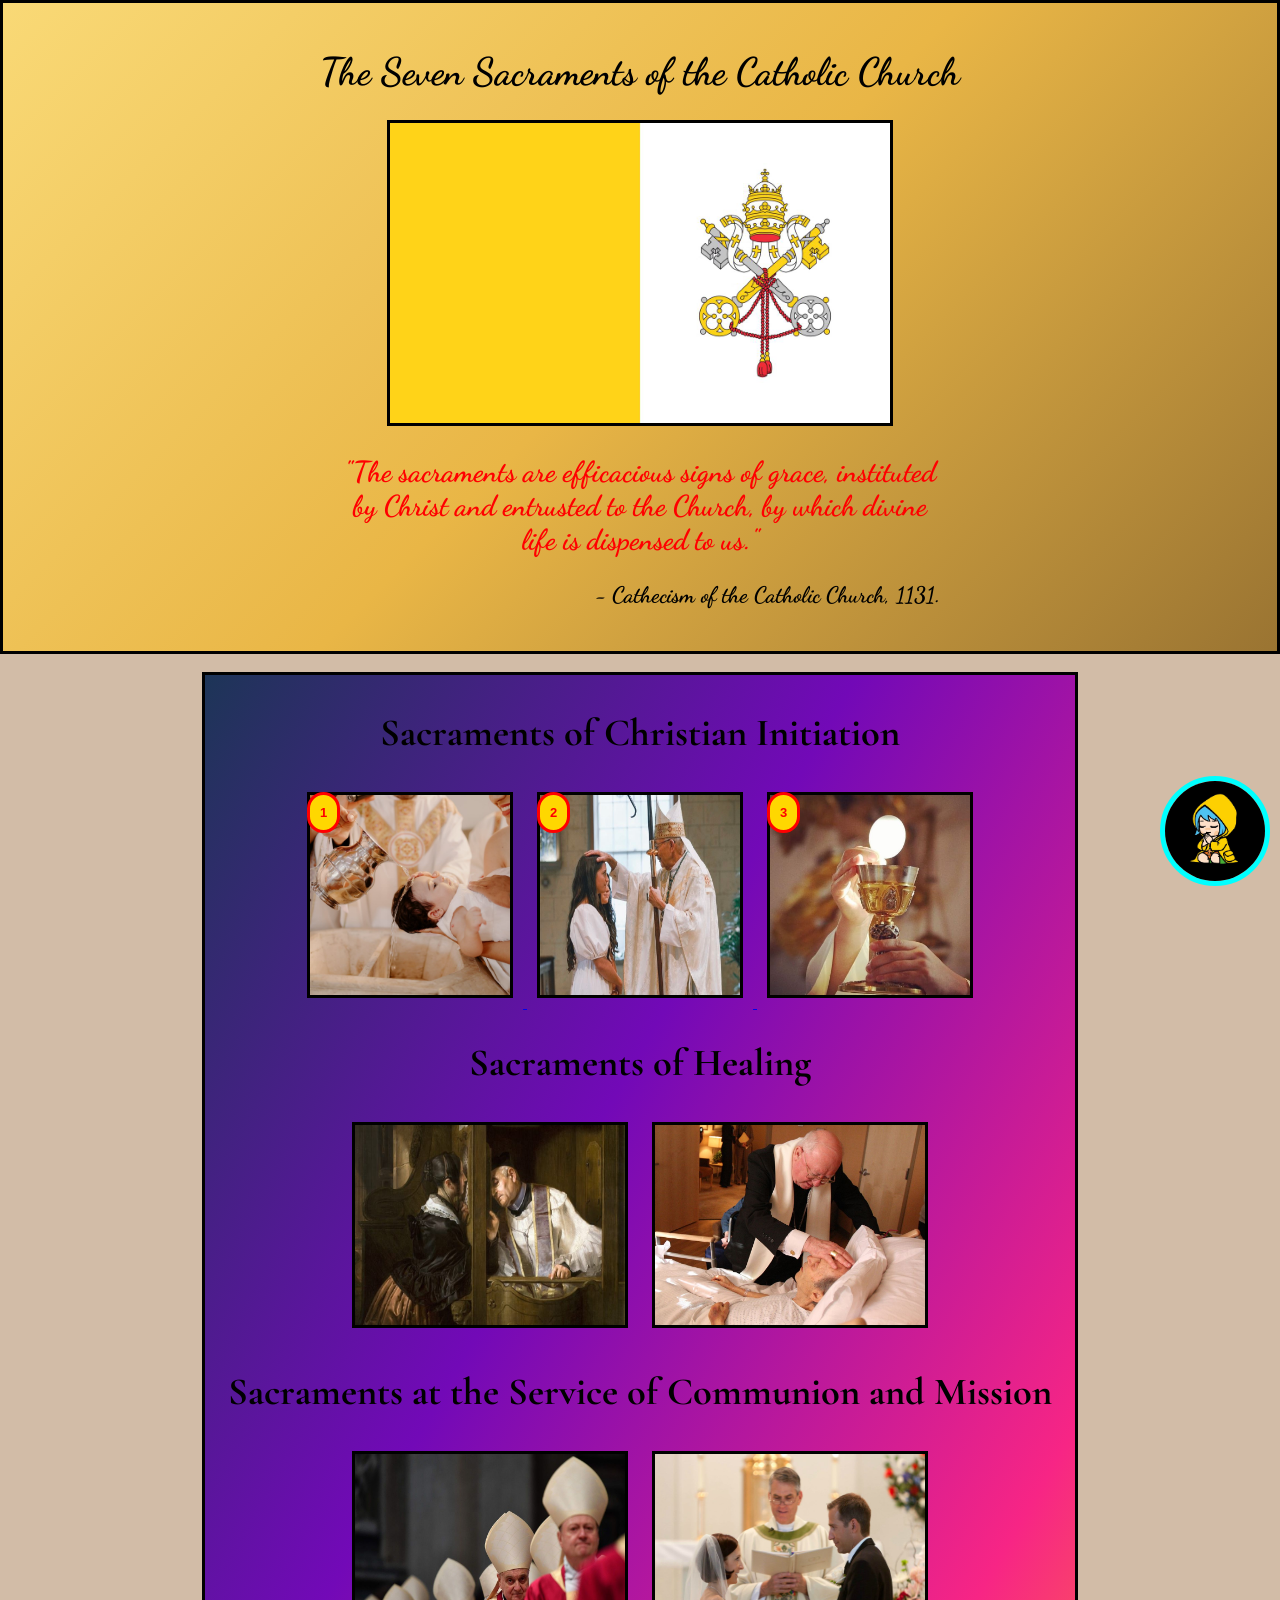
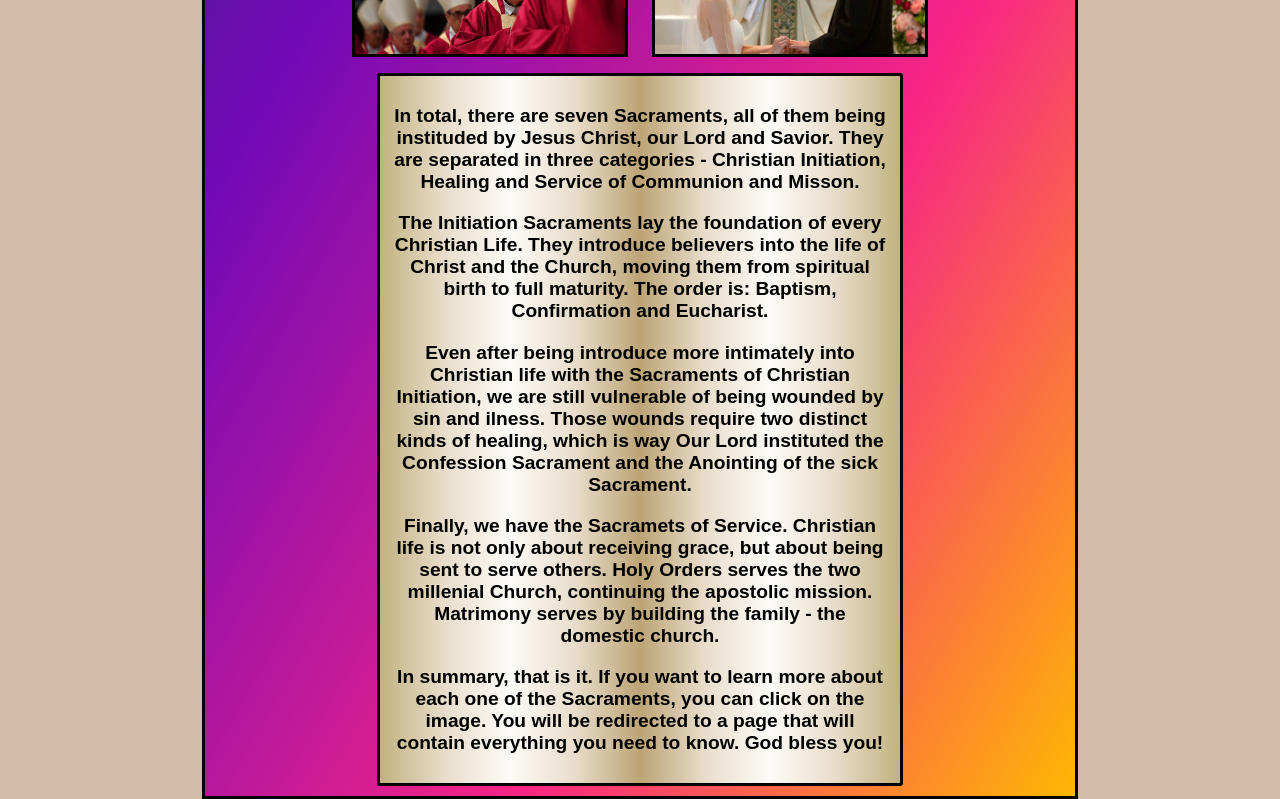
<file: index.html>
<!DOCTYPE html>

<html lang="en">

<head>
    
    <!--Title + Icon + CSS + Metatags-->

    <title>Catholic Sacraments</title>
    <link rel="icon" type="image/png" href="sacramentos-fotos/VaticanIcon.png">
    <link rel="stylesheet" href="catholic.css">
    <link href="https://fonts.googleapis.com/css2?family=Dancing+Script:wght@400..700&display=swap" rel="stylesheet">
    <link href="https://fonts.googleapis.com/css2?family=Cormorant+Garamond:ital,wght@0,300..700;1,300..700&display=swap" rel="stylesheet">
    
    <meta charset="UTF-8">
    <meta name="Author" content="Carlos Henryque">
    <meta name="Description" content="This website will address all the 7 Sacraments of Catholic Life.">
    <meta name="Keywords" content="Christ, Sacraments, Grace.">

</head>

<body style="margin: 0 auto; background-color: #d2bca7;">

    <!--Header of the page-->

    <div class="Header">

        <h1>The Seven Sacraments of the Catholic Church</h1>
        <img src="sacramentos-fotos/VaticanFlag.jpg">
        <br>

        <div class="Cathecism">
            <h2>"The sacraments are efficacious signs of grace, instituted by Christ and entrusted to the Church, by which divine life is dispensed to us."</h3>
            <h3>- Cathecism of the Catholic Church, 1131.  </h2>
        </div>
    </div>
    <br>

    <!--Sacraments of Christian Initiation-->

    <div class="SacramentsInit">
        <h1>Sacraments of Christian Initiation</h1>

        <!--Baptism-->
    
    <a href="sacramentos-separados/Baptism.html" target="_blank" title="Click here to learn about Baptism!" class="CardLink">
        <div class="Wrapper">
            <img src="sacramentos-fotos/Baptism.jpg" class="Baptism">
            <span class="Badge">1</span>
        </div>
    </a>

        <!--Confirmation-->
        
    <a href="sacramentos-separados/Confirmation.html" target="_blank" title="Click here to learn about Confirmation!" class="CardLink">
        <div class="WrapperTwo">
            <img src="sacramentos-fotos/Confirmation.jpg" class="Confirmation">
            <span class="BadgeTwo">2</span>
        </div>
    </a>

        <!--Eucharist-->

    <a href="sacramentos-separados/Eucharist.html" target="_blank" title="Click here to learn about Eucharist" class="CardLink">
        <div class="WrapperThree">
            <img src="sacramentos-fotos/Eucharist.jpg" class="Eucharist">
            <span class="BadgeThree">3</span>
        </div>
    </a>

        <!--Sacraments of Healing-->

        <h1>Sacraments of Healing</h1>

        <!--Confession-->

        <img src="sacramentos-fotos/Confession.jpg" class="Confession">

        <!--Anointing of the Sick-->

        <img src="sacramentos-fotos/Anointing.jpg" class="Anointing">

        <!--Sacraments at the Service of Communion and Mission-->

        <h1>Sacraments at the Service of Communion and Mission</h1>

        <!--Holy Order-->

        <img src="sacramentos-fotos/HolyOrder.jpg" class="HolyOrder">

        <!--Matrimony-->

        <img src="sacramentos-fotos/Matrimony.jpg" class="Matrimony">

        <div class="ExplainingSacraments">
            <p>In total, there are seven Sacraments, all of them being instituded by Jesus Christ, our Lord and Savior. They are separated in three categories - Christian Initiation, Healing and Service of Communion and Misson.</p>
            <p>The Initiation Sacraments lay the foundation of every Christian Life. They introduce believers into the life of Christ and the Church, moving them from spiritual birth to full maturity. The order is: Baptism, Confirmation and Eucharist.</p>
            <p>Even after being introduce more intimately into Christian life with the Sacraments of Christian Initiation, we are still vulnerable of being wounded by sin and ilness. Those wounds require two distinct kinds of healing, which is way Our Lord instituted the Confession Sacrament and the Anointing of the sick Sacrament.</p>
            <p>Finally, we have the Sacramets of Service. Christian life is not only about receiving grace, but about being sent to serve others. Holy Orders serves the two millenial Church, continuing the apostolic mission. Matrimony serves by building the family - the domestic church.</p>
            <p>In summary, that is it. If you want to learn more about each one of the Sacraments, you can click on the image. You will be redirected to a page that will contain everything you need to know. God bless you! </p>
        </div>

    </div>

    <!--Luce Button-->

    <a href="#" class="LuceButton">
        <img src="sacramentos-fotos/Luce.jpg">
    </a>

</body>

</html>
</file>
<file: catholic.css>
.Header{
    text-align: center;
    font-family: "Dancing Script";
    font-size: larger;
    font-weight: bolder;
    background: linear-gradient(135deg, #F9D976, #E9B646, #9A7432);
    padding: 20px;
    border: solid 3px;
}

.Header img{
    height: 300px;
    border: solid 3px;
}

.Cathecism{
    color: red;
    font-weight: bolder;
    margin: 0 auto;
    width: 600px;
}

.Cathecism h3{
    text-align: right;
    color: black;
}

@keyframes sacinit{
    from {
        opacity: 0;
        transform: translateY(20px);
    }
    to {
        opacity: 1;
        transform: translateY(0);
    }
}

.SacramentsInit{
    text-align: center;
    font-family: "Cormorant Garamond";
    font-size: larger;
    font-weight: bolder;
    width: 850px;
    margin: 0 auto;
    border: solid 3px;
    background: linear-gradient(120deg, #1D3557 0%, #7209B7 35%, #F72585 70%, #FFB703 100%);
    padding: 10px;
    animation: sacinit 1s ease-out;
}

.Baptism, .Confirmation, .Eucharist{
    height: 200px;
    width: 200px;
    border: solid 3px black;
    margin: 10px;
    transition: transform 0.3s ease, border-color 0.3s ease;
}

.Wrapper, .WrapperTwo, .WrapperThree{
    position: relative;
    display: inline-block;
}

.Badge, .BadgeTwo, .BadgeThree{
    position: absolute;
    background-color: gold;
    padding: 10px;
    border-radius: 500px;
    border: solid 3px;
    font-family: Arial, Helvetica, sans-serif;
    font-size: small;
    top: 10px;
    left: 10px;
}

.Confession, .Anointing, .HolyOrder, .Matrimony, .BaptismText, .KidBaptized, .ConfirmationText, .HolyBibleTwo, .Templar, .EucharistText, .EucharistConclusion{
    height: 200px;
    width: 270px;
    border: solid 3px;
    margin: 10px;
}

.ExplainingSacraments{
    margin: 0 auto;
    text-align: center;
    font-family: sans-serif;
    width: 500px;
    border: solid 3px;
    padding: 10px;
    background: linear-gradient(90deg, #c2b280, #e8ddcb, #fdfbf7, #e8ddcb, #bca475, #e8ddcb, #fdfbf7, #e8ddcb, #c2b280);
    border-radius: 3px;
} 

.CardLink:hover img{
    transform: translateY(-10px) scale(1.05);
    border-color: red;
}

/*
Luce Button
*/

.LuceButton{
    position: fixed;
    right: 10px;
    bottom: 10px;
}

.LuceButton img{
    width: 100px;
    border-radius: 100px;
    border: solid 5px cyan;
    transition: transform 0.3s ease, border-color 0.3s ease;
}

.LuceButton:hover img{
    transform: scale(1.2);
    box-shadow: 0 0 20px 10px gold;
    border-color: gold;
}

/*Baptism Page*/

.BaptismHeader{
    text-align: center;
    background: linear-gradient(135deg, #001f3f, #003366, #005b96);
    padding: 10px;
    font-family: "Dancing Script";
    font-size: x-large;
    color: white;
}

.BaptismHeader img, .ConfirmationHeader img, .EucharistHeader img{
    height: 300px;
    width: 500px;
    border: solid 3px;
}

.SacramentsVerse{
    margin: 0 auto;
    width: 500px;
}

.SacramentsVerse h2{
    text-align: right;
}

/*
Keyframes to explain the Sacraments
*/

@keyframes fadeIn{
    from { 
        opacity: 0;
        transform: translateY(50px);
    }
    to {
        opacity: 1;
        transform: translateY(0);
    }
}

.ExplainingSacrament{
    text-align: center;
    margin: 0 auto;
    font-family: "Cormorant Garamond";
    font-size: larger;
    width: 600px;
    background: linear-gradient(135deg, #fffdf5, #f4e8c1, #d4b878);
    border: solid 3px #9A7432;
    animation: fadeIn 2s ease-out;
}

.ExplainingSacrament p{
    font-family: sans-serif;
    font-weight: bold;
    padding: 20px;
}

span{
    font-family: sans-serif;
    color: red;
}

.BaptismBody{
    background: linear-gradient(180deg, #fffdf5, #f4e8c1, #d4b878);
    background-attachment: fixed;
    margin: 0 auto;
}

footer{
    border-top: solid 3px;
    font-weight: bold;
}

/*Confirmation Page*/

.ConfirmationHeader{
    text-align: center;
    margin: 0 auto;
    font-family: "Dancing Script";
    font-size: x-large;
    font-weight: bolder;
    background: linear-gradient(135deg, #b71c1c, #e53935, #ff9800);
    padding: 10px;
    color: white;
}

.ConfirmationBody{
    margin: 0 auto;
    background: linear-gradient(180deg, #fffaf5, #ffe6d5, #f5cfb8);
    background-attachment: fixed;
}

/*Eucharist Page*/

.EucharistHeader{
    text-align: center;
    margin: 0 auto;
    font-family: "Dancing Script";
    font-size: x-large;
    font-weight: bolder;
    padding: 10px;
    background: linear-gradient(135deg, #d4af37, #b8860b, #4a0e17);
    color: white;
}

.EucharistBody{
    margin: 0 auto;
    background: linear-gradient(180deg, #fffdf5, #f4e8c1, #e8d5a6);
    background-attachment: fixed;
}

.ExplainingSacrament ul{
    list-style-position: inside;
    display: flex;
    flex-direction: column;
    gap: 15px;
}

.ExplainingSacrament li{
    display: flex;
    align-items: center;
    gap: 10px;
    text-align: left;
    font-family: "Cormorant Garamond";
    font-weight: bold;
}
</file>
